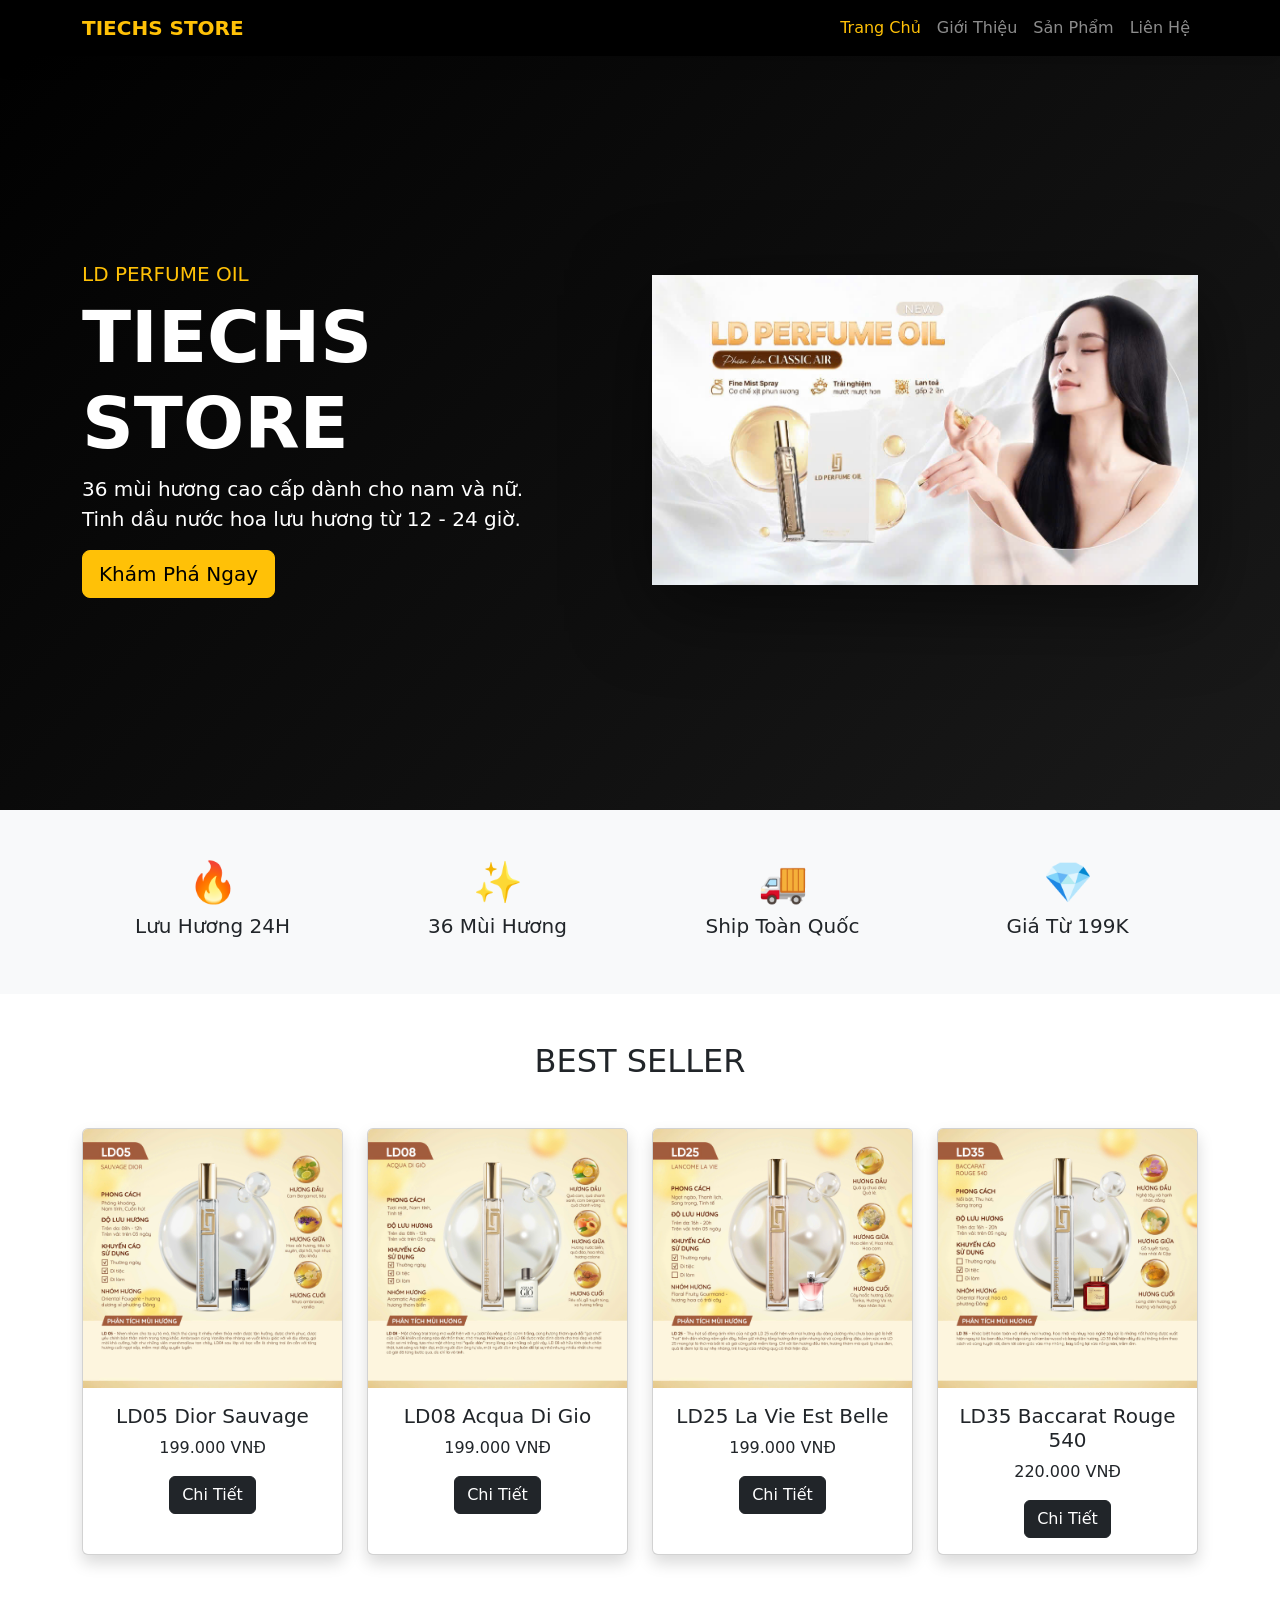
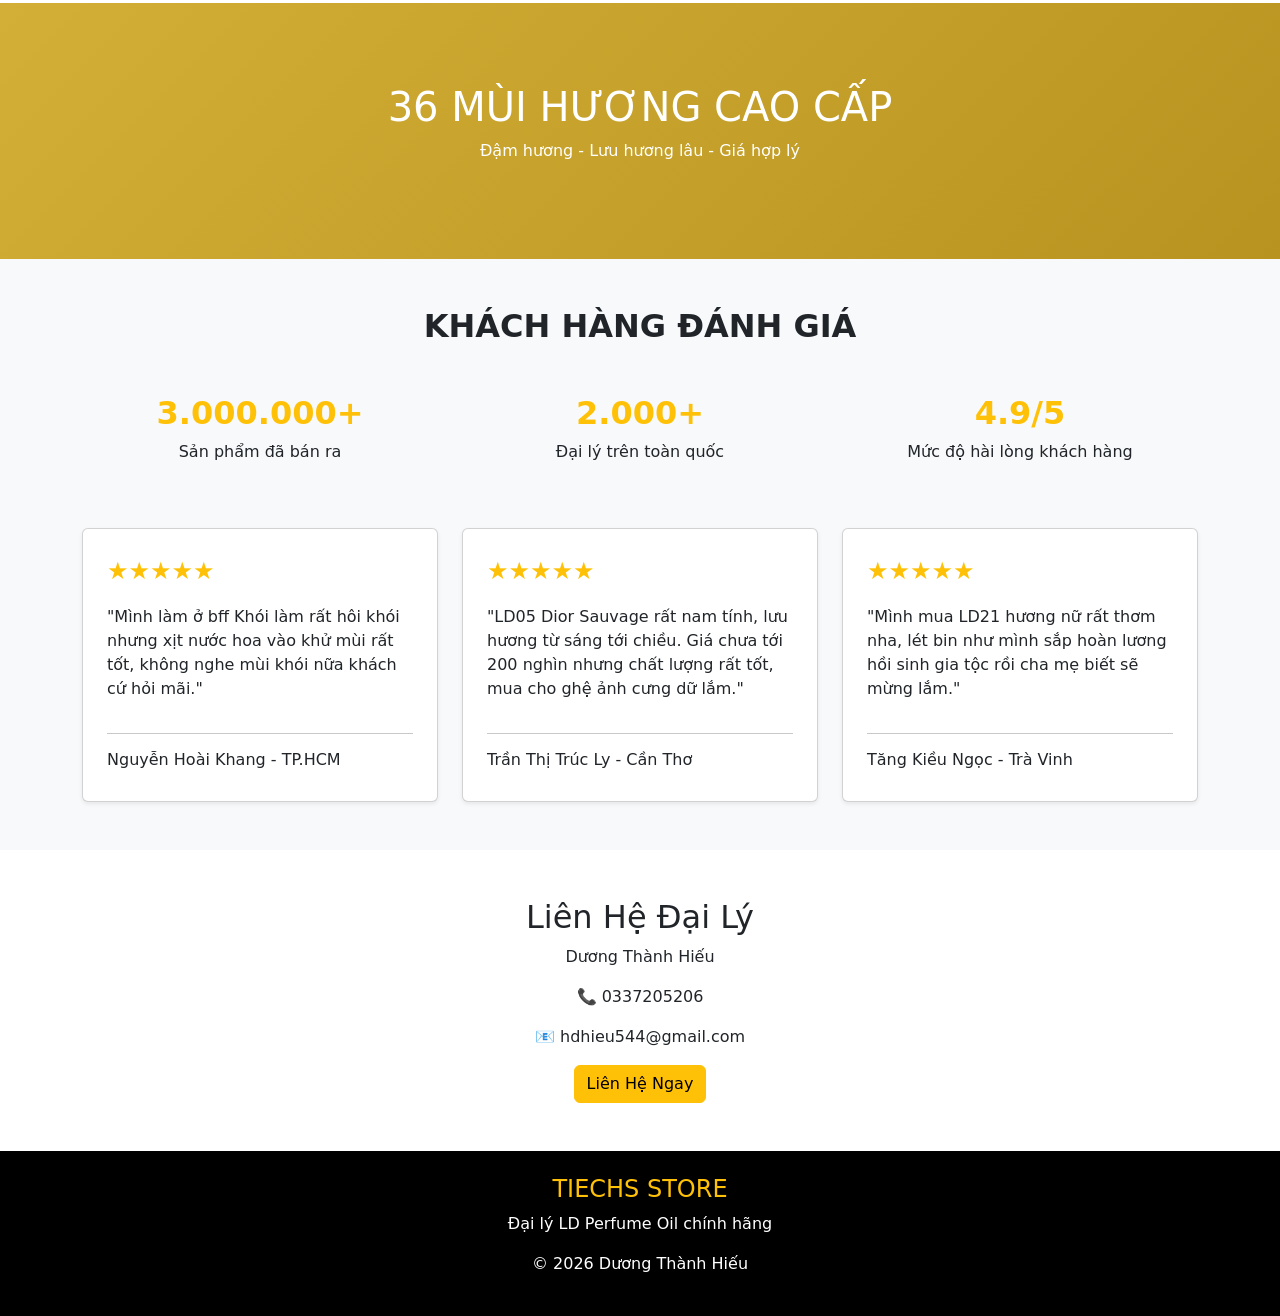
<file: index.html>
<!DOCTYPE html>
<html lang="vi">

<head>
<meta charset="UTF-8">
<meta name="viewport" content="width=device-width, initial-scale=1.0">
<title>Tiechs Store | Đại Lý LD Perfume Oil</title>
<link href="https://cdn.jsdelivr.net/npm/bootstrap@5.3.3/dist/css/bootstrap.min.css" rel="stylesheet">
<link rel="stylesheet" href="css/style.css">
</head>

<body>

<!-- NAVBAR -->
<nav class="navbar navbar-expand-lg navbar-dark bg-black fixed-top shadow">
<div class="container">

    <a class="navbar-brand fw-bold text-warning" href="index.html">TIECHS STORE</a>

    <button class="navbar-toggler" type="button"
        data-bs-toggle="collapse" data-bs-target="#menu">
        <span class="navbar-toggler-icon"></span>
    </button>

    <div class="collapse navbar-collapse" id="menu">
        <ul class="navbar-nav ms-auto">
            <li class="nav-item"><a class="nav-link active text-warning" href="index.html">Trang Chủ</a></li>
            <li class="nav-item"><a class="nav-link" href="html/gioi-thieu.html">Giới Thiệu</a></li>
            <li class="nav-item"><a class="nav-link" href="html/san-pham.html">Sản Phẩm</a></li>
            <li class="nav-item"><a class="nav-link" href="html/lien-he.html">Liên Hệ</a></li>
        </ul>
    </div>

</div>
</nav>

<!-- HERO -->
<section class="hero">
<div class="container">
    <div class="row align-items-center">

        <div class="col-lg-6">
            <h5 class="text-warning">LD PERFUME OIL</h5>
            <h1 class="display-2 fw-bold">TIECHS STORE</h1>
            <p class="lead">
                36 mùi hương cao cấp dành cho nam và nữ.<br>
                Tinh dầu nước hoa lưu hương từ 12 - 24 giờ.
            </p>
            <a href="html/san-pham.html" class="btn btn-warning btn-lg">Khám Phá Ngay</a>
        </div>

        <div class="col-lg-6 text-center">
            <img src="assets/images/hero.jpg"
                class="img-fluid hero-img"
               >
        </div>

    </div>
</div>
</section>
<!-- ƯU ĐIỂM -->
<section class="py-5 bg-light">
<div class="container">
    <div class="row text-center">
        <div class="col-md-3"><h1>🔥</h1><h5>Lưu Hương 24H</h5></div>
        <div class="col-md-3"><h1>✨</h1><h5>36 Mùi Hương</h5></div>
        <div class="col-md-3"><h1>🚚</h1><h5>Ship Toàn Quốc</h5></div>
        <div class="col-md-3"><h1>💎</h1><h5>Giá Từ 199K</h5></div>
    </div>
</div>
</section>

<!-- BEST SELLER -->
<section class="py-5">
<div class="container">
    <h2 class="text-center mb-5">BEST SELLER</h2>
    <div class="row g-4">

        <div class="col-md-3">
            <div class="card h-100 shadow">
                <img src="assets/images/ld05.jpg" class="card-img-top"
                   >
                <div class="card-body text-center">
                    <h5>LD05 Dior Sauvage</h5>
                    <p>199.000 VNĐ</p>
                    <a href="html/chi-tiet.html?id=ld05" class="btn btn-dark">Chi Tiết</a>
                </div>
            </div>
        </div>

        <div class="col-md-3">
            <div class="card h-100 shadow">
                <img src="assets/images/ld08.jpg" class="card-img-top"
                   >
                <div class="card-body text-center">
                    <h5>LD08 Acqua Di Gio</h5>
                    <p>199.000 VNĐ</p>
                    <a href="html/chi-tiet.html?id=ld05" class="btn btn-dark">Chi Tiết</a>
                </div>
            </div>
        </div>

        <div class="col-md-3">
            <div class="card h-100 shadow">
                <img src="assets/images/ld25.jpg" class="card-img-top"
                   >
                <div class="card-body text-center">
                    <h5>LD25 La Vie Est Belle</h5>
                    <p>199.000 VNĐ</p>
                    <a href="html/chi-tiet.html?id=ld05" class="btn btn-dark">Chi Tiết</a>
                </div>
            </div>
        </div>

        <div class="col-md-3">
            <div class="card h-100 shadow">
                <img src="assets/images/ld35.jpg" class="card-img-top"
                   >
                <div class="card-body text-center">
                    <h5>LD35 Baccarat Rouge 540</h5>
                    <p>220.000 VNĐ</p>
                    <a href="html/chi-tiet.html?id=ld05" class="btn btn-dark">Chi Tiết</a>
                </div>
            </div>
        </div>

    </div>
</div>
</section>

<!-- BANNER PROMO -->
<section class="promo">
<div class="container text-center">
    <h1>36 MÙI HƯƠNG CAO CẤP</h1>
    <p>Đậm hương - Lưu hương lâu - Giá hợp lý</p>
</div>

</section>

<!-- REVIEW KHÁCH HÀNG -->
<section class="py-5 bg-light">
<div class="container">

    <h2 class="text-center mb-5 fw-bold">KHÁCH HÀNG ĐÁNH GIÁ</h2>

    <!-- THỐNG KÊ -->
    <div class="row text-center mb-5">
        <div class="col-md-4">
            <h2 class="text-warning fw-bold">3.000.000+</h2>
            <p>Sản phẩm đã bán ra</p>
        </div>
        <div class="col-md-4">
            <h2 class="text-warning fw-bold">2.000+</h2>
            <p>Đại lý trên toàn quốc</p>
        </div>
        <div class="col-md-4">
            <h2 class="text-warning fw-bold">4.9/5</h2>
            <p>Mức độ hài lòng khách hàng</p>
        </div>
    </div>

    <!-- REVIEW -->
    <div class="row g-4">

        <div class="col-md-4">
            <div class="card h-100 shadow-sm p-4">
                <div class="mb-3 text-warning fs-4">★★★★★</div>
                <p>"Mình làm ở bff Khói làm rất hôi khói nhưng xịt nước hoa vào khử mùi rất tốt, không nghe mùi khói nữa khách cứ hỏi mãi."</p>
                <hr>
                <h6>Nguyễn Hoài Khang - TP.HCM</h6>
            </div>
        </div>

        <div class="col-md-4">
            <div class="card h-100 shadow-sm p-4">
                <div class="mb-3 text-warning fs-4">★★★★★</div>
                <p>"LD05 Dior Sauvage rất nam tính, lưu hương từ sáng tới chiều. Giá chưa tới 200 nghìn nhưng chất lượng rất tốt, mua cho ghệ ảnh cưng dữ lắm."</p>
                <hr>
                <h6>Trần Thị Trúc Ly - Cần Thơ</h6>
            </div>
        </div>

        <div class="col-md-4">
            <div class="card h-100 shadow-sm p-4">
                <div class="mb-3 text-warning fs-4">★★★★★</div>
                <p>"Mình mua LD21 hương nữ rất thơm nha, lét bin như mình sắp hoàn lương hồi sinh gia tộc rồi cha mẹ biết sẽ mừng lắm."</p>
                <hr>
                <h6>Tăng Kiều Ngọc - Trà Vinh</h6>
            </div>
        </div>

    </div>
</div>
</section>

<!-- CONTACT -->
<section class="py-5">
<div class="container text-center">
    <h2>Liên Hệ Đại Lý</h2>
    <p>Dương Thành Hiếu</p>
    <p>📞 0337205206</p>
    <p>📧 hdhieu544@gmail.com</p>
    <a href="html/lien-he.html" class="btn btn-warning">Liên Hệ Ngay</a>
</div>
</section>

<!-- FOOTER -->
<footer class="bg-black text-white py-4">
<div class="container text-center">
    <h4 class="text-warning">TIECHS STORE</h4>
    <p>Đại lý LD Perfume Oil chính hãng</p>
    <p>© 2026 Dương Thành Hiếu</p>
</div>
</footer>

<script src="https://cdn.jsdelivr.net/npm/bootstrap@5.3.3/dist/js/bootstrap.bundle.min.js"></script>
<script src="js/script.js"></script>

</body>
</html>
</file>
<file: css/style.css>
/* ===== BACKGROUND ẢNH DÙNG CHUNG ===== */
/* Đặt tên ảnh: hero-bg.jpg và cta-bg.jpg vào assets/images/ */
.img-bg {
    background-size: cover;
    background-position: center;
    background-repeat: no-repeat;
    position: relative;
}
.img-bg::before {
    content: '';
    position: absolute;
    inset: 0;
    background: rgba(0, 0, 0, 0.65);
}
.img-bg .container {
    position: relative;
    z-index: 1;
}

/* ===== HERO (Trang Chủ) ===== */

.hero {
    padding: 130px 0 80px;
    background: linear-gradient(135deg, #000 0%, #1a1a1a 100%);
    color: white;
    min-height: 90vh;
    display: flex;
    align-items: center;
}

.hero-img {
    max-height: 480px;
    filter: drop-shadow(0 20px 40px rgba(0,0,0,0.5));
    animation: float 3s ease-in-out infinite;
}

@keyframes float {
    0%, 100% { transform: translateY(0); }
    50%       { transform: translateY(-12px); }
}
/* ===== PROMO BANNER ===== */

.promo {
    padding: 80px 0;
    background: linear-gradient(135deg, #D4AF37 0%, #b8931f 100%);
    color: white;
    text-align: center;
}

/* ===== GIOI THIEU ===== */

.page-banner{
    padding:120px 10%;
    text-align:center;
    background:linear-gradient(135deg,#000,#222);
    color:white;
}

.page-banner h1{
    font-size:50px;
    margin-bottom:20px;
}

.about-company,
.timeline,
.achievement,
.why-oil,
.factory{
    padding:80px 10%;
}

.timeline-box{
    display:grid;
    grid-template-columns:repeat(auto-fit,minmax(250px,1fr));
    gap:30px;
}

.timeline-item{
    background:white;
    padding:30px;
    border-radius:15px;
    box-shadow:0 5px 20px rgba(0,0,0,.1);
}

.achievement-grid{
    display:grid;
    grid-template-columns:repeat(auto-fit,minmax(220px,1fr));
    gap:25px;
}

.achievement-card{
    background:#D4AF37;
    color:white;
    text-align:center;
    padding:40px;
    border-radius:20px;
}

.warning{
    background:#fff3cd;
    padding:50px 10%;
    text-align:center;
}

/* ===== SAN PHAM ===== */

.search-section{
    padding:40px 10%;
    text-align:center;
}

.search-section input{
    width:100%;
    max-width:600px;
    padding:15px;
    border-radius:10px;
    border:1px solid #ddd;
}

.products-section{
    padding:80px 10%;
}

.product-grid{
    display:grid;
    grid-template-columns:
    repeat(auto-fit,minmax(250px,1fr));
    gap:25px;
}

.product-card{
    background:white;
    border-radius:20px;
    overflow:hidden;
    box-shadow:0 5px 20px rgba(0,0,0,.1);
    transition:.3s;
}

.product-card:hover{
    transform:translateY(-10px);
}

.product-card h3{
    padding:15px;
}

.product-card p{
    padding:0 15px;
}

.product-card span{
    display:block;
    padding:15px;
    color:#D4AF37;
    font-weight:bold;
}

.product-card a{
    display:block;
    background:#D4AF37;
    color:white;
    text-align:center;
    padding:12px;
}

/* ===== CHI TIET ===== */

.detail-hero {
    padding: 120px 0 60px;
    background: linear-gradient(135deg, #000, #222);
    color: white;
    text-align: center;
}

.detail-section{
    padding:80px 10%;
    display:grid;
    grid-template-columns:1fr 1fr;
    gap:50px;
}

.detail-image img{
    width:100%;
    border-radius:20px;
    box-shadow:0 10px 30px rgba(0,0,0,.15);
}

.detail-info h1{
    margin-bottom:20px;
}

.price{
    display:block;
    color:#D4AF37;
    font-size:30px;
    font-weight:bold;
    margin-bottom:20px;
}

.info-box{
    background:#f7f7f7;
    padding:20px;
    border-radius:15px;
    margin-top:20px;
}

.info-box ul{
    margin-top:10px;
}

.info-box li{
    margin-bottom:10px;
}

.buy-btn{
    margin-top:30px;
    padding:15px 35px;
    border:none;
    background:#D4AF37;
    color:white;
    font-size:18px;
    cursor:pointer;
    border-radius:10px;
}

.order-section{
    padding:80px 10%;
    text-align:center;
}

.order-section form{
    max-width:700px;
    margin:auto;
}

.order-section input,
.order-section textarea{
    width:100%;
    padding:15px;
    margin-top:15px;
    border:1px solid #ddd;
    border-radius:10px;
}

.order-section button{
    margin-top:20px;
    padding:15px 35px;
    background:#D4AF37;
    color:white;
    border:none;
    border-radius:10px;
    cursor:pointer;
}

/* ===== POPUP ===== */

.popup{
    display:none;
    position:fixed;
    top:0;
    left:0;
    width:100%;
    height:100%;
    background:rgba(0,0,0,.6);
    justify-content:center;
    align-items:center;
    z-index: 9999;
}

.popup-content{
    background:white;
    padding:40px;
    border-radius:20px;
    text-align:center;
}

/* ===== LIEN HE ===== */


.contact-hero{
    background: linear-gradient(135deg,#000,#111);
    color:white;
    text-align:center;

    display:flex;
    flex-direction:column;
    justify-content:center;
    align-items:center;

    min-height:400px;
    padding:120px 20px;
}

.contact-hero h5{
    color:#FFC107;
    font-size:28px;
    font-weight:700;
    text-transform:uppercase;
    margin-bottom:20px;
}

.contact-hero h1{
    color:#FFC107;
    font-size:90px;
    font-weight:900;
    text-transform:uppercase;
    margin-bottom:20px;
    line-height:1;
}

.contact-hero p{
    color:white;
    font-size:24px;
    max-width:800px;
}

/* =========================
   NỘI DUNG LIÊN HỆ
========================= */

.contact-container{
    padding:80px 10%;
    display:grid;
    grid-template-columns:1fr 1fr;
    gap:50px;
}

.contact-box{
    background:white;
    padding:20px;
    margin-bottom:20px;
    border-radius:15px;
    box-shadow:0 5px 20px rgba(0,0,0,.1);
}

.contact-form form{
    display:flex;
    flex-direction:column;
    gap:15px;
}

.contact-form input,
.contact-form textarea{
    padding:15px;
    border:1px solid #ddd;
    border-radius:10px;
}

.contact-form button{
    background:#FFC107;
    color:white;
    border:none;
    padding:15px;
    border-radius:10px;
    cursor:pointer;
    font-weight:600;
}

.map-section{
    padding:80px 10%;
}

/* =========================
   RESPONSIVE
========================= */

@media(max-width:768px){
.contact-hero{
    padding:80px 0 40px;
    background:linear-gradient(135deg,#000,#222);
    color:white;
    text-align:center;
}

.contact-hero h1{
    color:#D4AF37;
    font-size:48px;
    font-weight:700;
    margin-bottom:10px;
}

.contact-hero p{
    color:#ddd;
    font-size:18px;
    margin-bottom:0;
}
.hero-full-bg {
    /* Đặt ảnh của bạn ở đây */
    background-image: url('../assets/images/image_b352cf.jpg'); 
    
    /* Các thuộc tính tối ưu để ảnh phủ đầy */
    background-size: cover;          /* Ảnh luôn phủ đầy khung */
    background-position: center center; /* Căn giữa ảnh */
    background-repeat: no-repeat;
    
    /* Độ cao màn hình */
    height: 80vh; /* Chiếm 80% chiều cao màn hình */
    
    /* Tạo lớp phủ đen mờ để chữ màu trắng nổi hơn */
    position: relative;
    display: flex;
    align-items: center;
}

/* Lớp phủ đen mờ giúp chữ nổi bật trên ảnh */
.hero-full-bg::before {
    content: '';
    position: absolute;
    top: 0;
    left: 0;
    width: 100%;
    height: 100%;
    background: rgba(0, 0, 0, 0.4); /* Độ tối 40% */
}

/* Đảm bảo nội dung chữ nằm trên lớp phủ */
.hero-full-bg .container {
    position: relative;
    z-index: 2;
}
</file>
